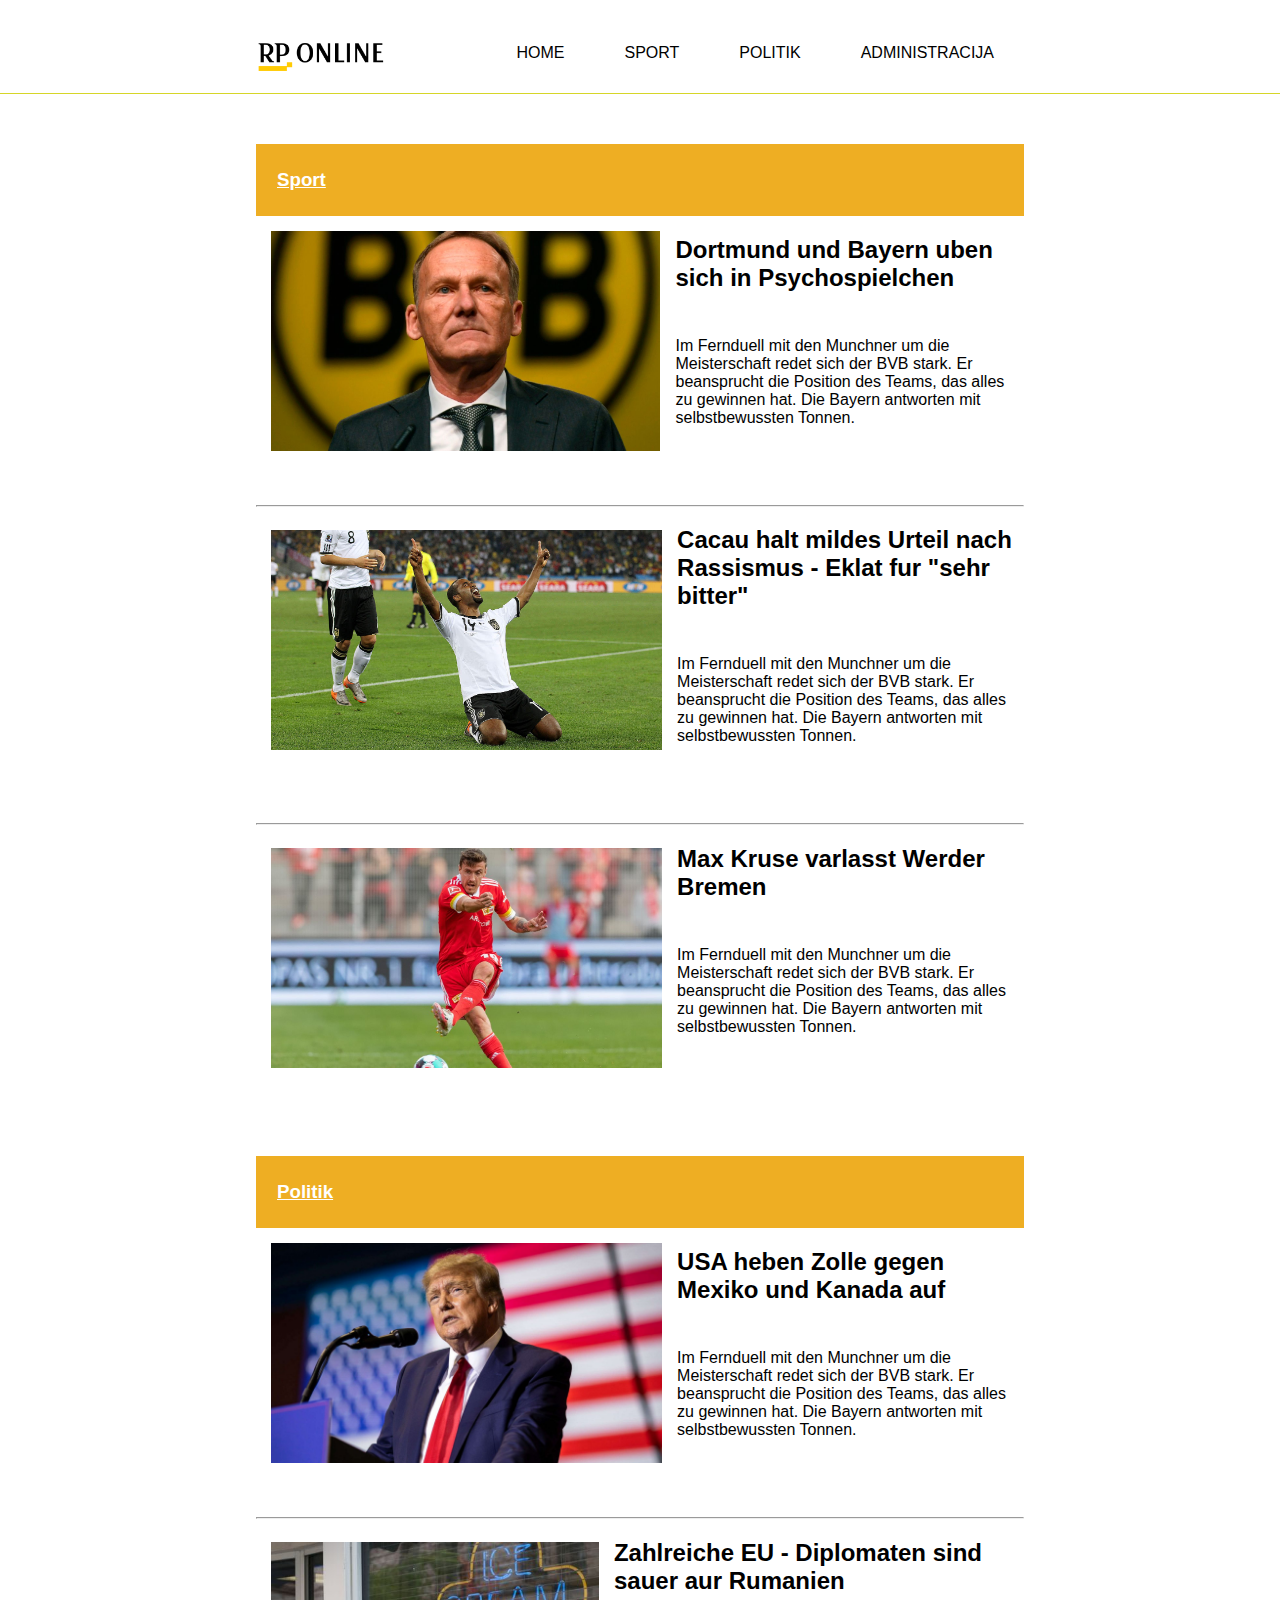
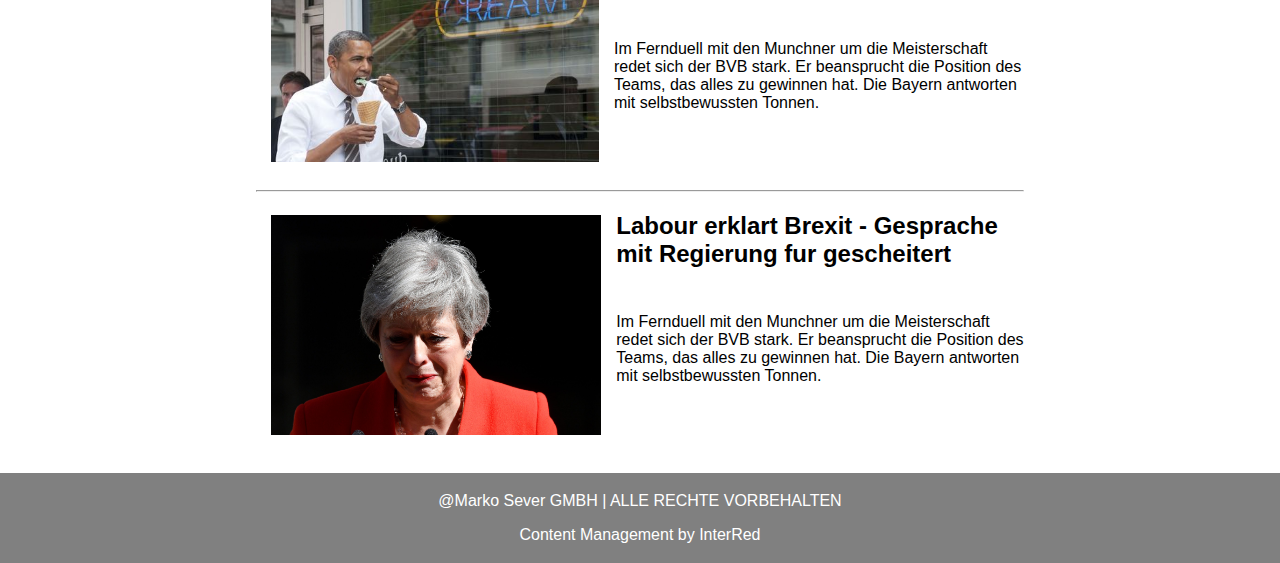
<file: Projekt Marko Sever/index.html>
<!DOCTYPE html>
<html lang="en">
<head>
    <meta charset="UTF-8">
    <meta http-equiv="X-UA-Compatible" content="IE=edge">
    <meta name="viewport" content="width=device-width, initial-scale=1.0">
    <title>RP ONLINE</title>
    <link rel="stylesheet" href="style.css">
</head>
<body>
    <div id="header">
        <header>
              
            <nav>
                <ul>
                    <li><img src="images/logo.png" alt="" id="logo"></li>
                    <li><a href="#" id="right">ADMINISTRACIJA</a></li>
                    <li><a href="#" id="right">POLITIK</a></li>
                    <li><a href="#" id="right">SPORT</a></li>
                    <li><a href="#" id="right">HOME</a></li>
                  </ul>
            </nav>
        </header>
        
    </div>
    <hr class="zuto">

    <div id="containerbody">
        <div class="container" id="cont1">

            <div class="naslovgore">
                <h3>Sport</h3>
            </div>
    
            <div class="clanak">
                <img src="images/slika1.jpg" alt="" class="slikacl">
            </div>
            <div class="tekst">
                <h2>Dortmund und Bayern uben sich in Psychospielchen</h2>
                <p class="ptext">Im Fernduell mit den Munchner um die Meisterschaft redet sich der BVB stark. Er beansprucht die Position des Teams, das alles zu gewinnen hat. Die Bayern antworten mit selbstbewussten Tonnen.</p>
            </div>
            <br>
            <br>
            <br>
            <hr>
    
            <div class="clanak">
                <img src="images/slika2.jpg" alt="" class="slikacl">
            </div>
            <div class="tekst">
                <h2>Cacau halt mildes Urteil nach Rassismus - Eklat fur "sehr bitter"</h2>
                <p class="ptext">Im Fernduell mit den Munchner um die Meisterschaft redet sich der BVB stark. Er beansprucht die Position des Teams, das alles zu gewinnen hat. Die Bayern antworten mit selbstbewussten Tonnen.</p>
            </div>
            <br>
            <br>
            <br>
            <hr>
            
            <div class="clanak">
                <img src="images/slika3.jpg" alt="" class="slikacl">
            </div>
            <div class="tekst">
                <h2>Max Kruse varlasst Werder Bremen</h2>
                <p class="ptext">Im Fernduell mit den Munchner um die Meisterschaft redet sich der BVB stark. Er beansprucht die Position des Teams, das alles zu gewinnen hat. Die Bayern antworten mit selbstbewussten Tonnen.</p>
            </div>
        </div>
    
        <br>
        <br>
        <br>
    
        <div class="container" id="cont2">
    
            <div class="naslovgore">
                <h3>Politik</h3>
            </div>
    
            <div class="clanak">
                <img src="images/slika4.jpg" alt="" class="slikacl">
            </div>
            <div class="tekst">
                <h2>USA heben Zolle gegen Mexiko und Kanada auf</h2>
                <p class="ptext">Im Fernduell mit den Munchner um die Meisterschaft redet sich der BVB stark. Er beansprucht die Position des Teams, das alles zu gewinnen hat. Die Bayern antworten mit selbstbewussten Tonnen.</p>
            </div>
            <br>
            <br>
            <br>
            <hr>
    
            <div class="clanak">
                <img src="images/slika5.jpg" alt="" class="slikacl">
            </div>
            <div class="tekst">
                <h2>Zahlreiche EU - Diplomaten sind sauer aur Rumanien</h2>
                <p class="ptext">Im Fernduell mit den Munchner um die Meisterschaft redet sich der BVB stark. Er beansprucht die Position des Teams, das alles zu gewinnen hat. Die Bayern antworten mit selbstbewussten Tonnen.</p>
            </div>
            <br>
            <br>
            <br>
            <hr>
            
            <div class="clanak">
                <img src="images/slika6.jpg" alt="" class="slikacl">
            </div>
            <div class="tekst">
                <h2>Labour erklart Brexit - Gesprache mit Regierung fur gescheitert</h2>
                <p class="ptext">Im Fernduell mit den Munchner um die Meisterschaft redet sich der BVB stark. Er beansprucht die Position des Teams, das alles zu gewinnen hat. Die Bayern antworten mit selbstbewussten Tonnen.</p>
            </div>
        </div>
    
    </div>
    
    <br>
    <br>
    <br>
    <br>
       
   <footer>
    <p class="pfooter">@Marko Sever GMBH | ALLE RECHTE VORBEHALTEN</p>
    <p class="dno pfooter">Content Management by InterRed</p>
   </footer>
    
</body>
</html>
</file>
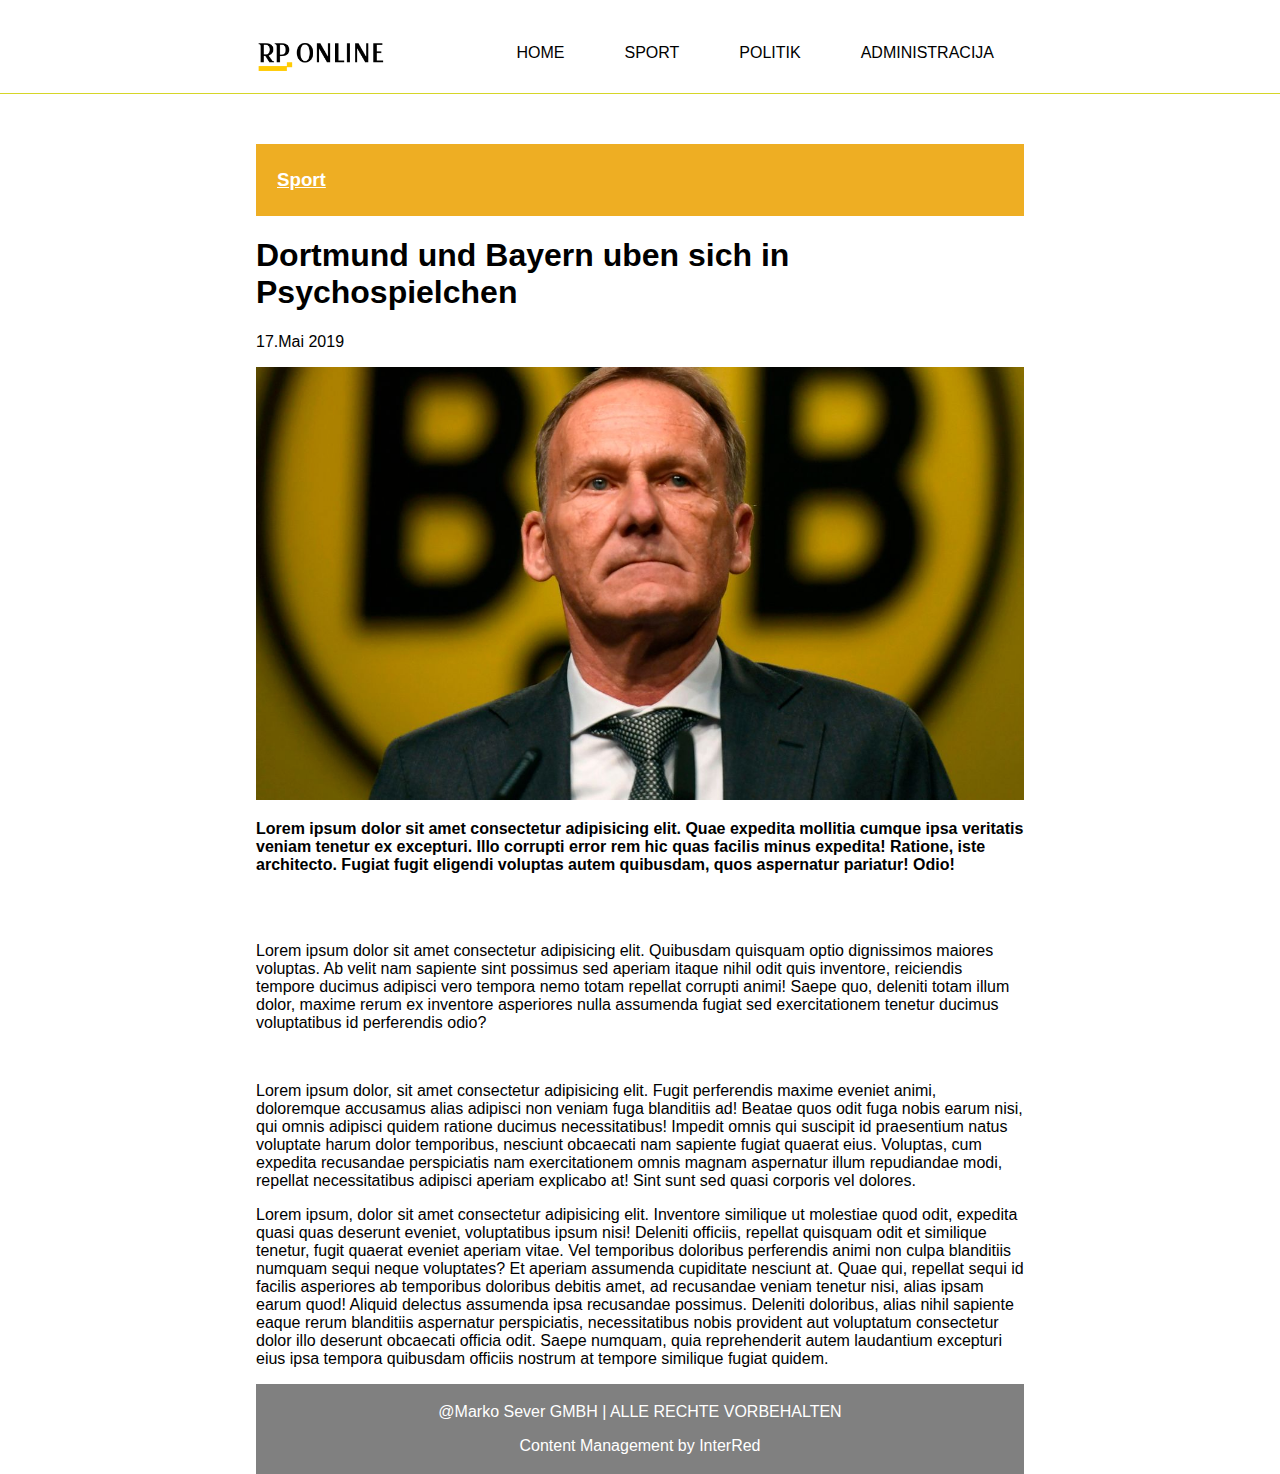
<file: Projekt Marko Sever/clanak.html>
<?php
error_reporting(0);

$title=$_POST['title'];
$about=$_POST['about'];
$content=$_POST['content'];
#$image=$_POST['pphoto'];
$category=$_POST['category'];
$date=date('d.m.Y.');

$picture = $_FILES["uploadfile"]["name"];
$tempname = $_FILES["uploadfile"]["tmp_name"];
$folder = "image/" . $picture;

#echo $filename;

if(isset($_POST['archive'])) {
    $archive=1;
}
else {
    $archive=0;
}
 
$dbc = mysqli_connect("localhost", "root", "", "baza");
mysqli_set_charset($dbc, "utf8");
if ($dbc) {
    #echo "Connected successfully";
}

$sql="INSERT INTO vijesti (datum, naslov, sazetak, tekst, slika, kategorija, arhiva) values (?, ?, ?, ?, ?, ?, ?)";
/* Inicijalizira statement objekt nad konekcijom */
$stmt=mysqli_stmt_init($dbc);
/* Povezuje parametre statement objekt s upitom */
if (mysqli_stmt_prepare($stmt, $sql)){
/* Povezuje parametre i njihove tipove s statement objektom */
mysqli_stmt_bind_param($stmt,'sssssis', $date, $title, $about, $content, $picture, $category, $archive);
/* Izvršava pripremljeni upit */
mysqli_stmt_execute($stmt);
}
        
move_uploaded_file($tempname, $folder);
?>

<!DOCTYPE html>
<html lang="en">
<head>
    <meta charset="UTF-8">
    <meta http-equiv="X-UA-Compatible" content="IE=edge">
    <meta name="viewport" content="width=device-width, initial-scale=1.0">
    <title>Article</title>
    <link rel="stylesheet" href="style.css">
</head>
<body>
    <div id="header">
        <header>
              
            <nav>
                <ul>
                    <li><img src="images/logo.png" alt="" id="logo"></li>
                    <li><a href="#" id="right">ADMINISTRACIJA</a></li>
                    <li><a href="#" id="right">POLITIK</a></li>
                    <li><a href="#" id="right">SPORT</a></li>
                    <li><a href="#" id="right">HOME</a></li>
                  </ul>
            </nav>
        </header>
        
    </div>
    <hr class="zuto">

    <div class="container" id="cont1">

        <div class="naslovgore">
            <h3>Sport</h3>
        </div>

    <h1>Dortmund und Bayern uben sich in Psychospielchen</h1>
    <p>17.Mai 2019</p>
    <img src="images/slika1.jpg" alt="" width="100%">
    <p class="bold">
        Lorem ipsum dolor sit amet consectetur adipisicing elit. Quae expedita mollitia cumque ipsa veritatis veniam tenetur ex excepturi. Illo corrupti error rem hic quas facilis minus expedita! Ratione, iste architecto. Fugiat fugit eligendi voluptas autem quibusdam, quos aspernatur pariatur! Odio!
    </p>
    <br>
    <br>
    <p>
        Lorem ipsum dolor sit amet consectetur adipisicing elit. Quibusdam quisquam optio dignissimos maiores voluptas. Ab velit nam sapiente sint possimus sed aperiam itaque nihil odit quis inventore, reiciendis tempore ducimus adipisci vero tempora nemo totam repellat corrupti animi! Saepe quo, deleniti totam illum dolor, maxime rerum ex inventore asperiores nulla assumenda fugiat sed exercitationem tenetur ducimus voluptatibus id perferendis odio?
    </p>
    <br>
    <p>
        Lorem ipsum dolor, sit amet consectetur adipisicing elit. Fugit perferendis maxime eveniet animi, doloremque accusamus alias adipisci non veniam fuga blanditiis ad! Beatae quos odit fuga nobis earum nisi, qui omnis adipisci quidem ratione ducimus necessitatibus! Impedit omnis qui suscipit id praesentium natus voluptate harum dolor temporibus, nesciunt obcaecati nam sapiente fugiat quaerat eius. Voluptas, cum expedita recusandae perspiciatis nam exercitationem omnis magnam aspernatur illum repudiandae modi, repellat necessitatibus adipisci aperiam explicabo at! Sint sunt sed quasi corporis vel dolores.
    </p>

    <p>Lorem ipsum, dolor sit amet consectetur adipisicing elit. Inventore similique ut molestiae quod odit, expedita quasi quas deserunt eveniet, voluptatibus ipsum nisi! Deleniti officiis, repellat quisquam odit et similique tenetur, fugit quaerat eveniet aperiam vitae. Vel temporibus doloribus perferendis animi non culpa blanditiis numquam sequi neque voluptates? Et aperiam assumenda cupiditate nesciunt at. Quae qui, repellat sequi id facilis asperiores ab temporibus doloribus debitis amet, ad recusandae veniam tenetur nisi, alias ipsam earum quod! Aliquid delectus assumenda ipsa recusandae possimus. Deleniti doloribus, alias nihil sapiente eaque rerum blanditiis aspernatur perspiciatis, necessitatibus nobis provident aut voluptatum consectetur dolor illo deserunt obcaecati officia odit. Saepe numquam, quia reprehenderit autem laudantium excepturi eius ipsa tempora quibusdam officiis nostrum at tempore similique fugiat quidem.</p>
    <footer>
        <p class="pfooter">@Marko Sever GMBH | ALLE RECHTE VORBEHALTEN</p>
        <p class="dno pfooter">Content Management by InterRed</p>
    </footer>
</body>
</html>
</file>
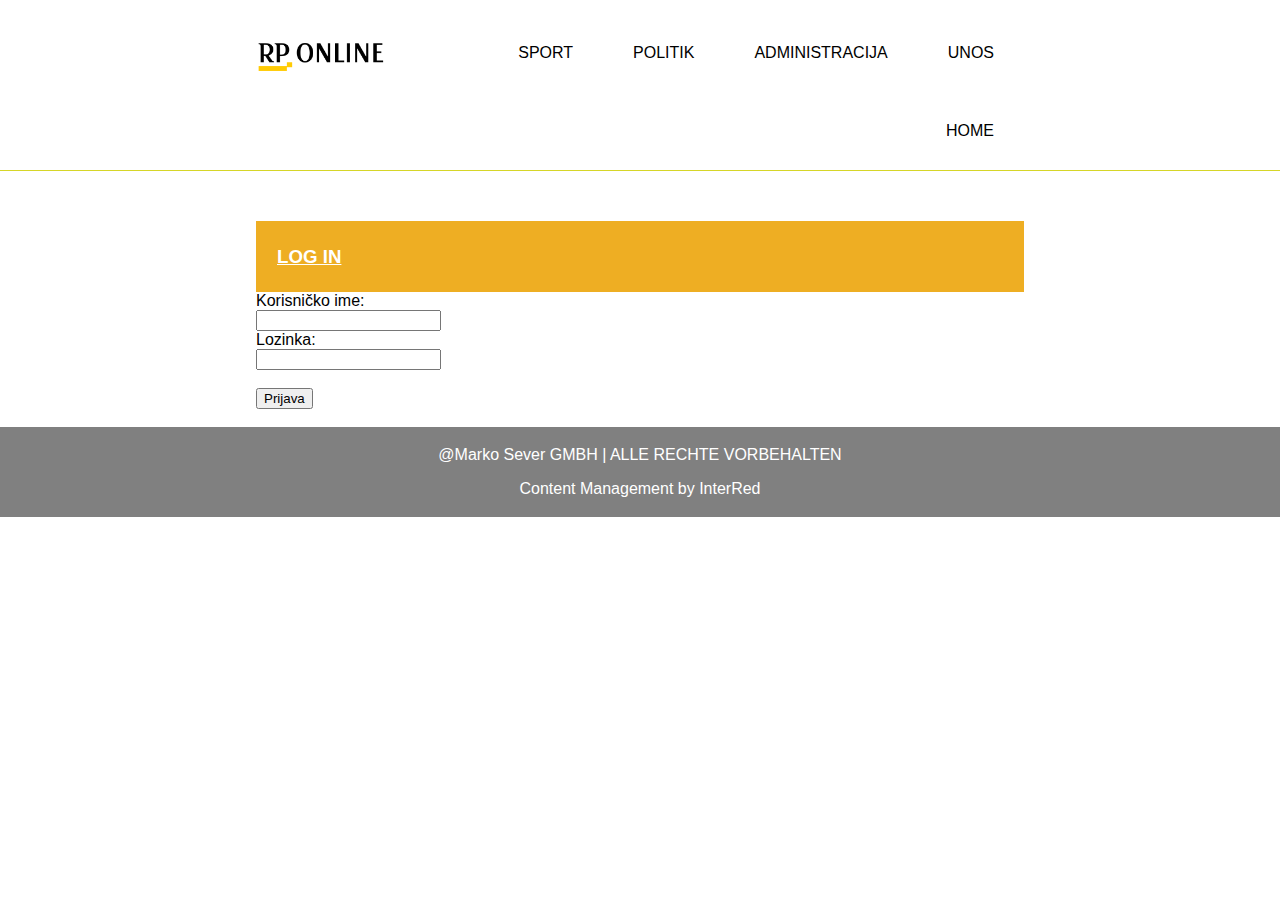
<file: Projekt Marko Sever/login.html>
<!DOCTYPE html>
<html lang="en">
<head>
    <meta charset="UTF-8">
    <meta http-equiv="X-UA-Compatible" content="IE=edge">
    <meta name="viewport" content="width=device-width, initial-scale=1.0">
    <link rel="stylesheet" href="style.css">
    <title>Login</title>
</head>
<body>
    <div id="header">
        <header>
            <nav>
                <ul>
                    <li><img src="images/logo.png" alt="" id="logo"></li>
                    <li><a href="unos.html" id="right">UNOS</a></li>
                    <li><a href="login.html" id="right">ADMINISTRACIJA</a></li>
                    <li><a href="kategorija.php?id=politik" id="right">POLITIK</a></li>
                    <li><a href="kategorija.php?id=sport" id="right">SPORT</a></li>
                    <li><a href="index.php" id="right">HOME</a></li>
                    
                  </ul>
            </nav>
        </header>
        
    </div>
    <hr class="zuto">
    <div id="containerbody">
        <div class="container" id="cont1">
            <div class="naslovgore">
                <h3>LOG IN</h3>
            </div>
            <form enctype="multipart/form-data" action="loginProvjera.php" method="POST">
            
            <div class="form-item">
            <span id="porukaUsername" style="color: red;"></span>
            <label for="content">Korisničko ime:</label>
            
            
            <div class="form-field">
            <input type="text" name="username" id="username" class="formfield-textual">
            </div>
            </div>
            
            <div class="form-item">
            <span id="porukaPass" style="color: red;"></span>
            <label for="pphoto">Lozinka: </label>
            <div class="form-field">
            <input type="password" name="pass" id="pass" class="formfield-textual">
            </div>
            </div>
            <br>
            <div class="form-item">
            <button type="submit" value="Prijava" id="slanje">Prijava</button>
            </div>
            <br>
            </form>
        </div>
    </div>

            <script type="text/javascript">
            document.getElementById("slanje").onclick = function(event) {
            var slanjeForme = true;
            
            // Korisničko ime mora biti uneseno
            var poljeUsername = document.getElementById("username");
            var username = document.getElementById("username").value;
            if (username.length == 0) {
            slanjeForme = false;
            poljeUsername.style.border="1px dashed red";
            document.getElementById("porukaUsername").innerHTML="<br>Unesite korisničko ime!<br>";
            } else {
            poljeUsername.style.border="1px solid #ccc";
            document.getElementById("porukaUsername").innerHTML="";
            }
            // Provjera podudaranja lozinki
            var poljePass = document.getElementById("pass");
            var pass = document.getElementById("pass").value;
            
            if (pass.length < 12) {
            slanjeForme = false;
            poljePass.style.border="1px dashed red";
            document.getElementById("porukaPass").innerHTML="<br>Lozinka mora imati barem 12 znakova!<br>";
            } else {
            poljePass.style.border="1px solid #ccc";
            document.getElementById("porukaPass").innerHTML="";
            }
            if (slanjeForme != true) {
            event.preventDefault();
            }
            };
            </script>

    <footer>
        <p class="pfooter">@Marko Sever GMBH | ALLE RECHTE VORBEHALTEN</p>
        <p class="dno pfooter">Content Management by InterRed</p>
       </footer>
</body>
</html>
</file>
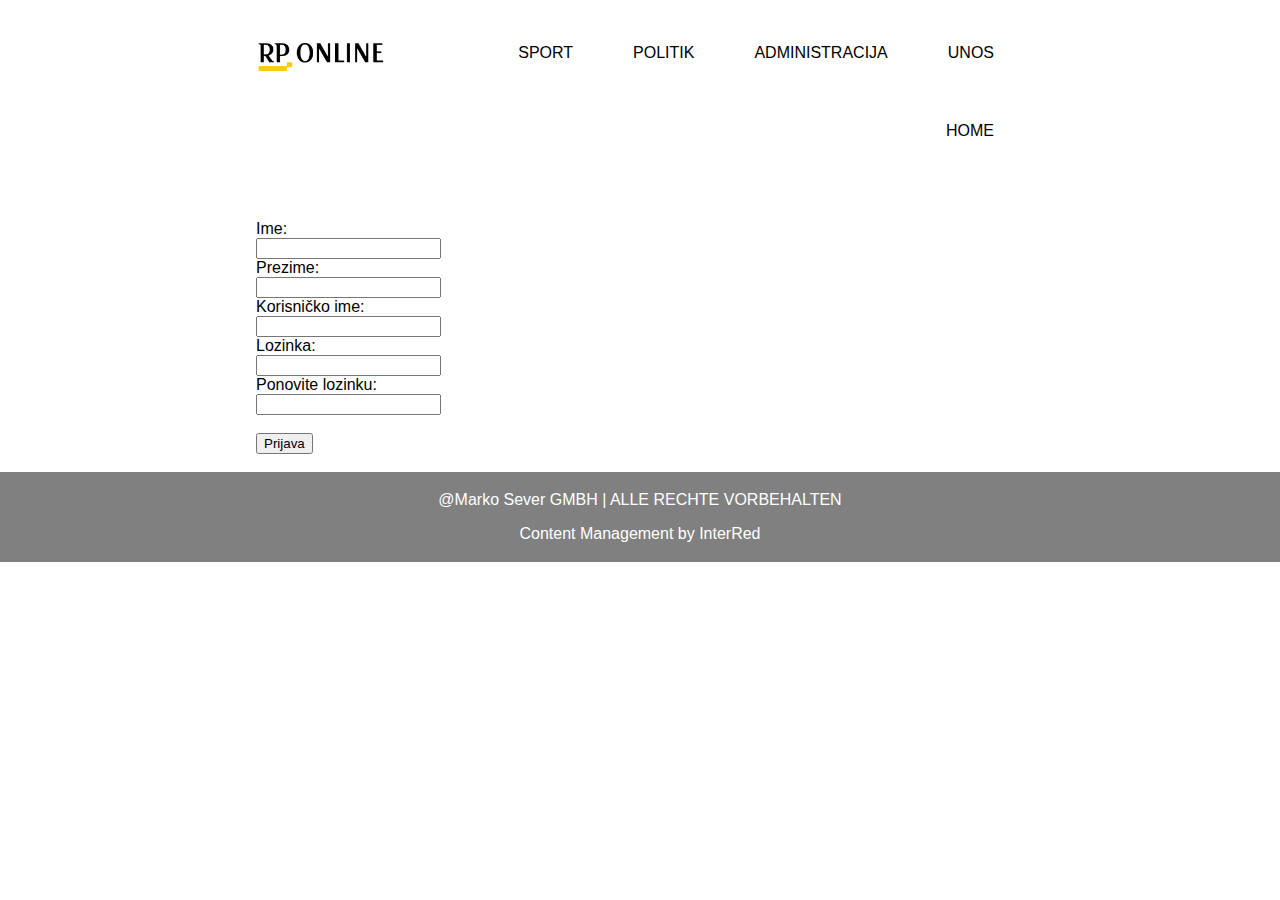
<file: Projekt Marko Sever/registracija.html>
<!DOCTYPE html>
<html lang="en">
<head>
    <meta charset="UTF-8">
    <meta http-equiv="X-UA-Compatible" content="IE=edge">
    <meta name="viewport" content="width=device-width, initial-scale=1.0">
    <link rel="stylesheet" href="style.css">
    <title>Registracija</title>
</head>
<body>
    <div id="header">
        <header> 
            <nav>
                <ul>
                    <li><img src="images/logo.png" alt="" id="logo"></li>
                    <li><a href="unos.html" id="right">UNOS</a></li>
                    <li><a href="login.html" id="right">ADMINISTRACIJA</a></li>
                    <li><a href="kategorija.php?id=politik" id="right">POLITIK</a></li>
                    <li><a href="kategorija.php?id=sport" id="right">SPORT</a></li>
                    <li><a href="index.php" id="right">HOME</a></li>
                  </ul>
            </nav>
        </header>
    </div>
    <div id="containerbody">
        <div class="container" id="cont1">
        <form enctype="multipart/form-data" action="registracijaUnos.php" method="POST">
        <div class="form-item">
        <span id="porukaIme" class="bojaPoruke"></span>
        <label for="title">Ime: </label>
        <div class="form-field">
        <input type="text" name="ime" id="ime" class="form-fieldtextual">
        </div>
        </div>
        <div class="form-item">
        <span id="porukaPrezime" class="bojaPoruke"></span>
        <label for="about">Prezime: </label>
        <div class="form-field">
        <input type="text" name="prezime" id="prezime" class="formfield-textual">
        </div>
        </div>
        <div class="form-item">
        <span id="porukaUsername" class="bojaPoruke"></span>
        <label for="content">Korisničko ime:</label>
        <!-- Ispis poruke nakon provjere korisničkog imena u bazi -->
        
        <div class="form-field">
        <input type="text" name="username" id="username" class="formfield-textual">
        </div>
        </div>
        <div class="form-item">
        <span id="porukaPass" class="bojaPoruke"></span>
        <label for="pphoto">Lozinka: </label>
        <div class="form-field">
        <input type="password" name="pass" id="pass" class="formfield-textual">
        </div>
        </div>
        <div class="form-item">
        <span id="porukaPassRep" class="bojaPoruke"></span>
        <label for="pphoto">Ponovite lozinku: </label>
        <div class="form-field">
        <input type="password" name="passRep" id="passRep"
        class="form-field-textual">
        </div>
        </div>
        <br>
        <div class="form-item">
        <button type="submit" value="Prijava"
        id="slanje">Prijava</button>
        </div>
        </form>
        <br>
        <script type="text/javascript">
        document.getElementById("slanje").onclick = function(event) {
        var slanjeForme = true;
        // Ime korisnika mora biti uneseno
        var poljeIme = document.getElementById("ime");
        var ime = document.getElementById("ime").value;
        if (ime.length == 0) {
        slanjeForme = false;
        poljeIme.style.border="1px dashed red";
        document.getElementById("porukaIme").innerHTML="<br>Unesite ime!<br>";
        } else {
        poljeIme.style.border="1px solid green";
        document.getElementById("porukaIme").innerHTML="";
        }
        // Prezime korisnika mora biti uneseno
        var poljePrezime = document.getElementById("prezime");
        var prezime = document.getElementById("prezime").value;
        if (prezime.length == 0) {
        slanjeForme = false;13
        poljePrezime.style.border="1px dashed red";
        document.getElementById("porukaPrezime").innerHTML="<br>Unesite Prezime!<br>";
        } else {
        poljePrezime.style.border="1px solid green";
        document.getElementById("porukaPrezime").innerHTML="";
        }
        // Korisničko ime mora biti uneseno
        var poljeUsername = document.getElementById("username");
        var username = document.getElementById("username").value;
        if (username.length == 0) {
        slanjeForme = false;
        poljeUsername.style.border="1px dashed red";
        document.getElementById("porukaUsername").innerHTML="<br>Unesite korisničko ime!<br>";
        } else {
        poljeUsername.style.border="1px solid green";
        document.getElementById("porukaUsername").innerHTML="";
        }
        // Provjera podudaranja lozinki
        var poljePass = document.getElementById("pass");
        var pass = document.getElementById("pass").value;
        var poljePassRep = document.getElementById("passRep");
        var passRep = document.getElementById("passRep").value;
        if (pass.length == 0 || passRep.length == 0 || pass != passRep) {
        slanjeForme = false;
        poljePass.style.border="1px dashed red";
        poljePassRep.style.border="1px dashed red";
        document.getElementById("porukaPass").innerHTML="<br>Lozinke nisu iste!<br>";
        document.getElementById("porukaPassRep").innerHTML="<br>Lozinke nisu iste!<br>";
        } else {
        poljePass.style.border="1px solid green";
        poljePassRep.style.border="1px solid green";
        document.getElementById("porukaPass").innerHTML="";
        document.getElementById("porukaPassRep").innerHTML="";
        }
        if (slanjeForme != true) {
        event.preventDefault();
        }
        };
        </script>

    </div>
    </div>
    <footer>
        <p class="pfooter">@Marko Sever GMBH | ALLE RECHTE VORBEHALTEN</p>
        <p class="dno pfooter">Content Management by InterRed</p>
       </footer>
</body>
</html>
</file>
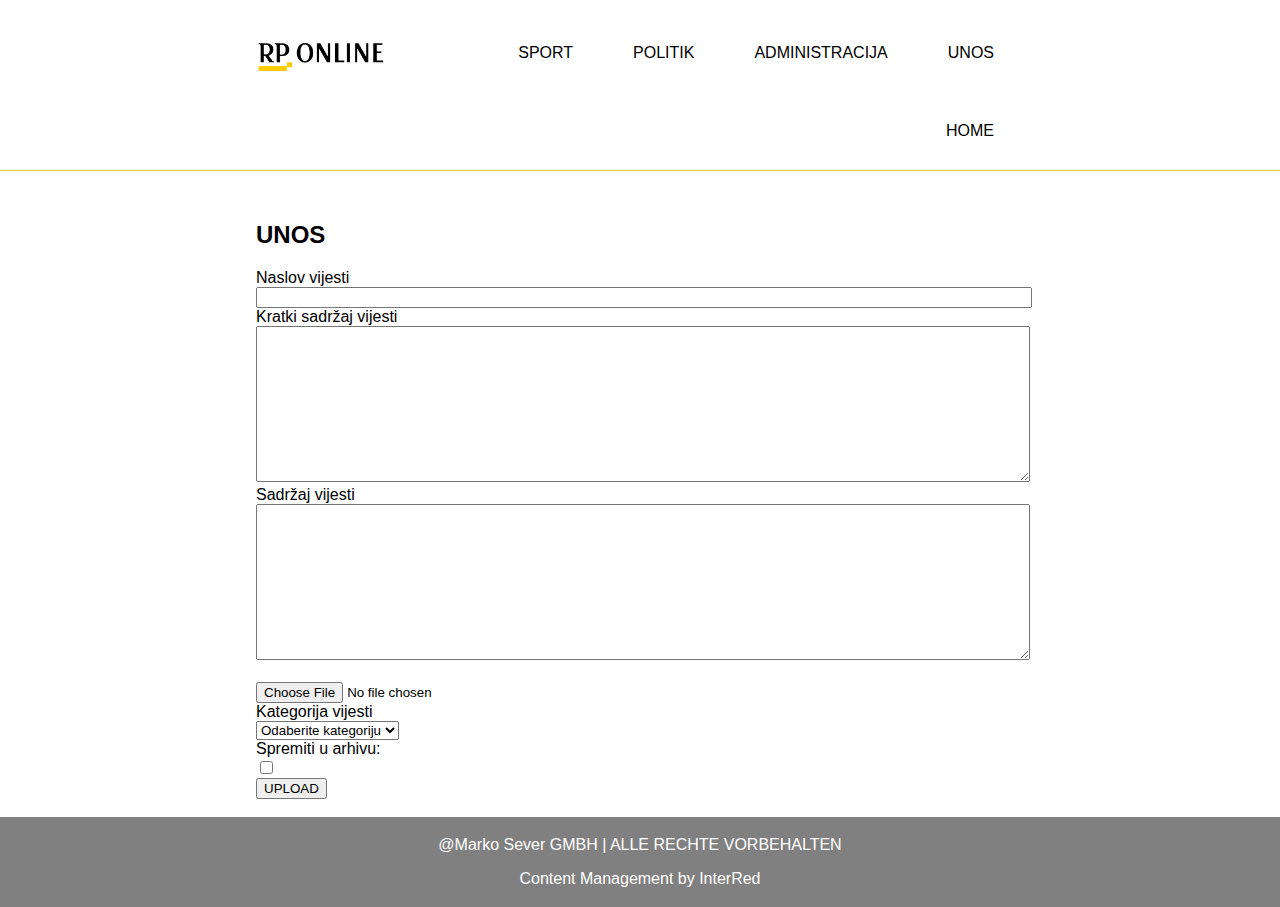
<file: Projekt Marko Sever/unos.html>
<!DOCTYPE html>
<html lang="en">
<head>
    <meta charset="UTF-8">
    <meta http-equiv="X-UA-Compatible" content="IE=edge">
    <meta name="viewport" content="width=device-width, initial-scale=1.0">
    <title>RP ONLINE UNOS</title>
    <link rel="stylesheet" href="style.css">
</head>

<body>
    <div id="header">
        <header>
            <nav>
                <ul>
                    <li><img src="images/logo.png" alt="" id="logo"></li>
                    <li><a href="unos.html" id="right">UNOS</a></li>
                    <li><a href="login.html" id="right">ADMINISTRACIJA</a></li>
                    <li><a href="kategorija.php?id=politik" id="right">POLITIK</a></li>
                    <li><a href="kategorija.php?id=sport" id="right">SPORT</a></li>
                    <li><a href="index.php" id="right">HOME</a></li>
                  </ul>
            </nav>
        </header>
    </div>

        <hr class="zuto">

        <div id="containerbody">
            <div class="container" id="cont1">
        <h2>UNOS</h2>

        <form method="POST" action="clanak.php" enctype="multipart/form-data">
            <div class="form-item">
                <span id="porukaTitle"></span>
                <label for="title">Naslov vijesti</label>
                <div class="form-field">
                    <input style="width:100%" type="text" name="title" id="title" class="form-field-textual">
                </div>
            </div>
            <div class="form-item">
                <span id="porukaAbout"></span>
                <label for="about">Kratki sadržaj vijesti</label>
                <div class="form-field">
                    <textarea style="width:100%" name="about" id="about" cols="30" rows="10" class="formfield-textual"></textarea>
                </div>
            </div>
            <div class="form-item">
                <span id="porukaContent"></span>
                <label for="content">Sadržaj vijesti</label>
                <div class="form-field">
                    <textarea style="width:100%" name="content" id="content" cols="30" rows="10" class="form-field-textual"></textarea>
                </div>
            </div>
            <br>
            <div class="form-group">
                <span id="porukaSlika"></span>
                <input class="form-control" type="file" name="uploadfile" value="" id="pphoto" name="pphoto"/>
            </div>
            <div class="form-item">
                <span id="porukaKategorija"></span>
                <label for="category">Kategorija vijesti</label>
                <div class="form-field">
                    <select name="category" id="category" class="form-field-textual">
                        <option value="" disabled selected>Odaberite kategoriju</option>
                        <option value="Sport">Sport</option>
                        <option value="Politik">Politik</option>
                    </select>
                </div>
            </div>
            <div class="form-item">
                <label>Spremiti u arhivu:
                    <div class="form-field">
                        <input type="checkbox" name="archive" id="archive">
                    </div>
                </label>
            </div>
            <div class="form-group">
                <button class="btn btn-primary" type="submit" name="upload" id="slanje">UPLOAD</button>
            </div>
        </form>

    </div>
    </div>
    <br>
    <footer>
        <p class="pfooter">@Marko Sever GMBH | ALLE RECHTE VORBEHALTEN</p>
        <p class="dno pfooter">Content Management by InterRed</p>
       </footer>

    <script>
        function myFunction() {
            var x = document.getElementById("myTopnav");
            if (x.className === "topnav") {
                x.className += " responsive";
            } else {
                x.className = "topnav";
            }
        }
    </script>

<script type="text/javascript">
    // Provjera forme prije slanja
    document.getElementById("slanje").onclick = function(event) {
    var slanjeForme = true;
    // Naslov vjesti (5-30 znakova)
    var poljeTitle = document.getElementById("title");
    var title = document.getElementById("title").value;
    if (title.length < 5 || title.length > 30) {
    slanjeForme = false;
    poljeTitle.style.border="1px dashed red";
    document.getElementById("porukaTitle").innerHTML="Naslov vjesti mora imati između 5 i 30 znakova!<br>";
    } else {
    poljeTitle.style.border="1px solid #ccc";
    document.getElementById("porukaTitle").innerHTML="";
    }
    // Kratki sadržaj (10-100 znakova)
    var poljeAbout = document.getElementById("about");
    var about = document.getElementById("about").value;
    if (about.length < 10 || about.length > 100) {
    slanjeForme = false;
    poljeAbout.style.border="1px dashed red";
    document.getElementById("porukaAbout").innerHTML="Kratki sadržaj mora imati između 10 i 100 znakova!<br>";
    } else {
    poljeAbout.style.border="1px solid #ccc";
    document.getElementById("porukaAbout").innerHTML="";
    }
    // Sadržaj mora biti unesen
    var poljeContent = document.getElementById("content");
    var content = document.getElementById("content").value;
    if (content.length == 0) {
    slanjeForme = false;
    poljeContent.style.border="1px dashed red";
    document.getElementById("porukaContent").innerHTML="Sadržaj mora biti unesen!<br>";
    } else {
    poljeContent.style.border="1px solid #ccc";10
    document.getElementById("porukaContent").innerHTML="";
    }
    // Slika mora biti unesena
    var poljeSlika = document.getElementById("pphoto");
    var pphoto = document.getElementById("pphoto").value;
    if (pphoto.length == 0) {
    slanjeForme = false;
    poljeSlika.style.border="1px dashed red";
    document.getElementById("porukaSlika").innerHTML="Slika mora biti unesena!<br>";
    } else {
    poljeSlika.style.border="1px solid #ccc";
    document.getElementById("porukaSlika").innerHTML="";
    }
    // Kategorija mora biti odabrana
    var poljeCategory = document.getElementById("category");
    if(document.getElementById("category").selectedIndex == 0) {
    slanjeForme = false;
    poljeCategory.style.border="1px dashed red";
    document.getElementById("porukaKategorija").innerHTML="Kategorija mora biti odabrana!<br>";
    } else {
    poljeCategory.style.border="1px solid #ccc";
    document.getElementById("porukaKategorija").innerHTML="";
    }
    if (slanjeForme != true) {
    event.preventDefault();
    }
    };
    </script>

</body>

</html>
</file>
<file: Projekt Marko Sever/style.css>
body{

    width: 100%;
    margin: 0 auto;
    background-color: white;
    font-family:'Lucida Sans', 'Lucida Sans Regular', 'Lucida Grande', 'Lucida Sans Unicode', Geneva, Verdana, sans-serif;
}

.zuto{
    background-color:rgb(214, 214, 40);
    border: none;
    height: 1px;
    margin: 0;
}

#header{
    width: 60%;
    margin: auto;
    margin-top: 14px;
}

ul {
    list-style-type: none;
    margin: 0;
    padding: 0;
    overflow: hidden;
  }
  
#right {
    float: right;
}
  
li a {
    display: block;
    color: black;
    text-align: center;
    padding: 30px;
    text-decoration: none;
}
#logo{
    float: left;
    margin-top:7px;
    width: 130px;
}


.container{
    width: 60%;
    margin: auto;
    margin-top: 50px;
    

   
}

.naslovgore{
    color: white;
    text-decoration: underline;
    margin: 0;
    padding:6px;
    background-color:rgb(238, 174, 35);
}

h3{
    padding-left: 15px;
}


.slikacl{
    height: 220px;
    object-fit: cover;
    margin:15px;
    float: left;
}

.ptext{
    margin-top:45px;
}

footer {
    text-align: center;
    padding: 3px;
    background-color: grey;
    color: white;
}

.containerbody{
    width: 100%;
    background-color: lightgray;
}

.bold{
    font-weight: bold;
}
</file>
